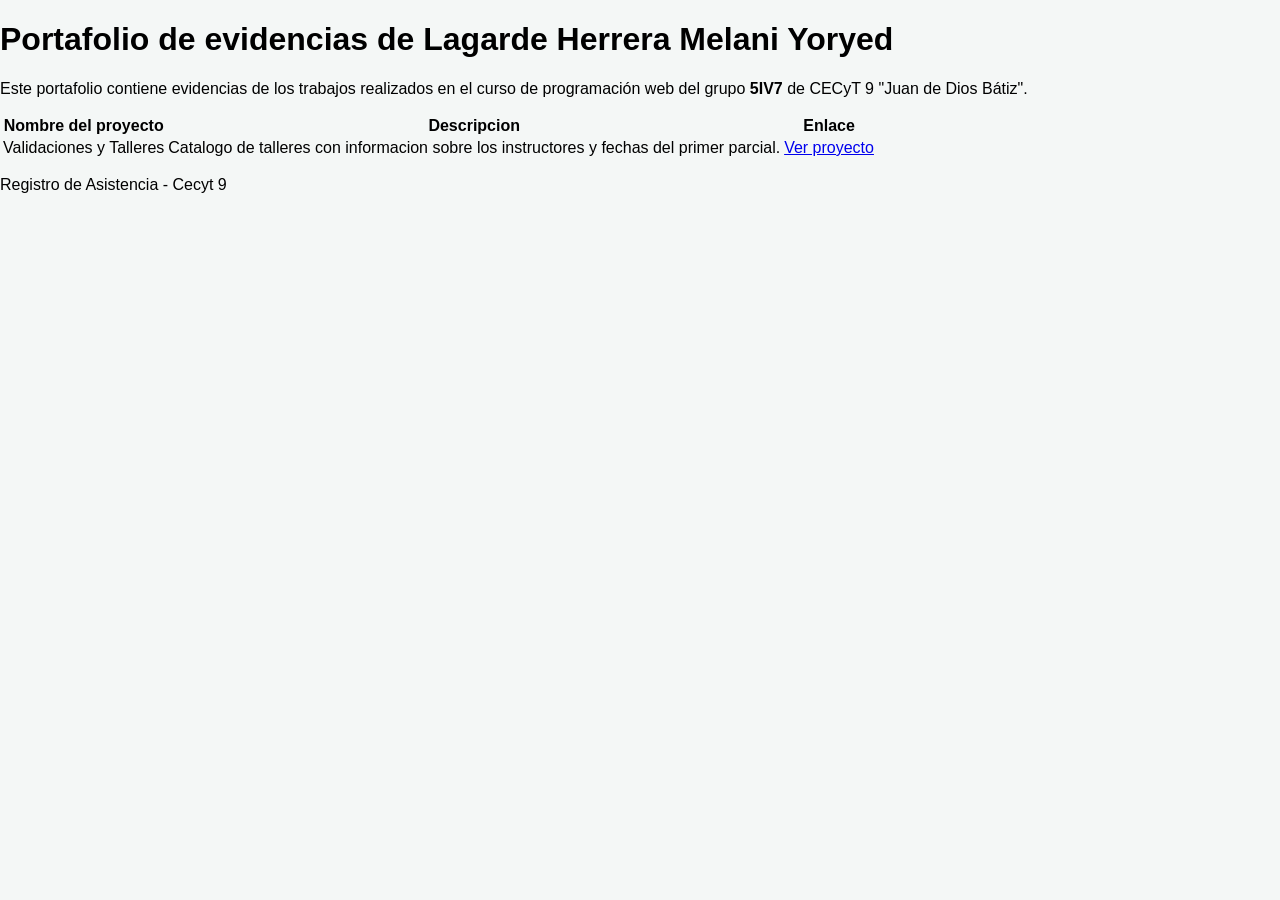
<file: Index.html>
<!DOCTYPE html>
<html lang="es">
<head>
    <meta charset="UTF-8">
    <meta name="viewport" content="width=device-width, initial-scale=1.0">
    <title>Portafolio de Evidencias - Lagarde Herrera Melani Yoryed</title>
   <link rel="stylesheet" href="Primer Parcial/Validaciones/css/style.css">
</head>
<body>
    <div class="container">
        <header>
            <h1>Portafolio de evidencias de Lagarde Herrera Melani Yoryed</h1>
            <p>Este portafolio contiene evidencias de los trabajos realizados en el curso de programación web del grupo <strong>5IV7</strong> de CECyT 9 "Juan de Dios Bátiz".</p>
        </header>

        <main>
            <table class="projects-table">
                <thead>
                    <tr>
                        <th>Nombre del proyecto</th>
                        <th>Descripcion</th>
                        <th>Enlace</th>
                    </tr>
                </thead>
                <tbody>
                    <tr>
                        <td>Validaciones y Talleres</td>
                        <td>Catalogo de talleres con informacion sobre los instructores y fechas del primer parcial.</td>
                        <td><a href="Primer Parcial/Validaciones/index.html">Ver proyecto</a></td>
                    </tr>
                </tbody>
            </table>
        </main>

        <footer>
            <p>Registro de Asistencia - Cecyt 9</p>
        </footer>
    </div>
</body>
</html>
</file>
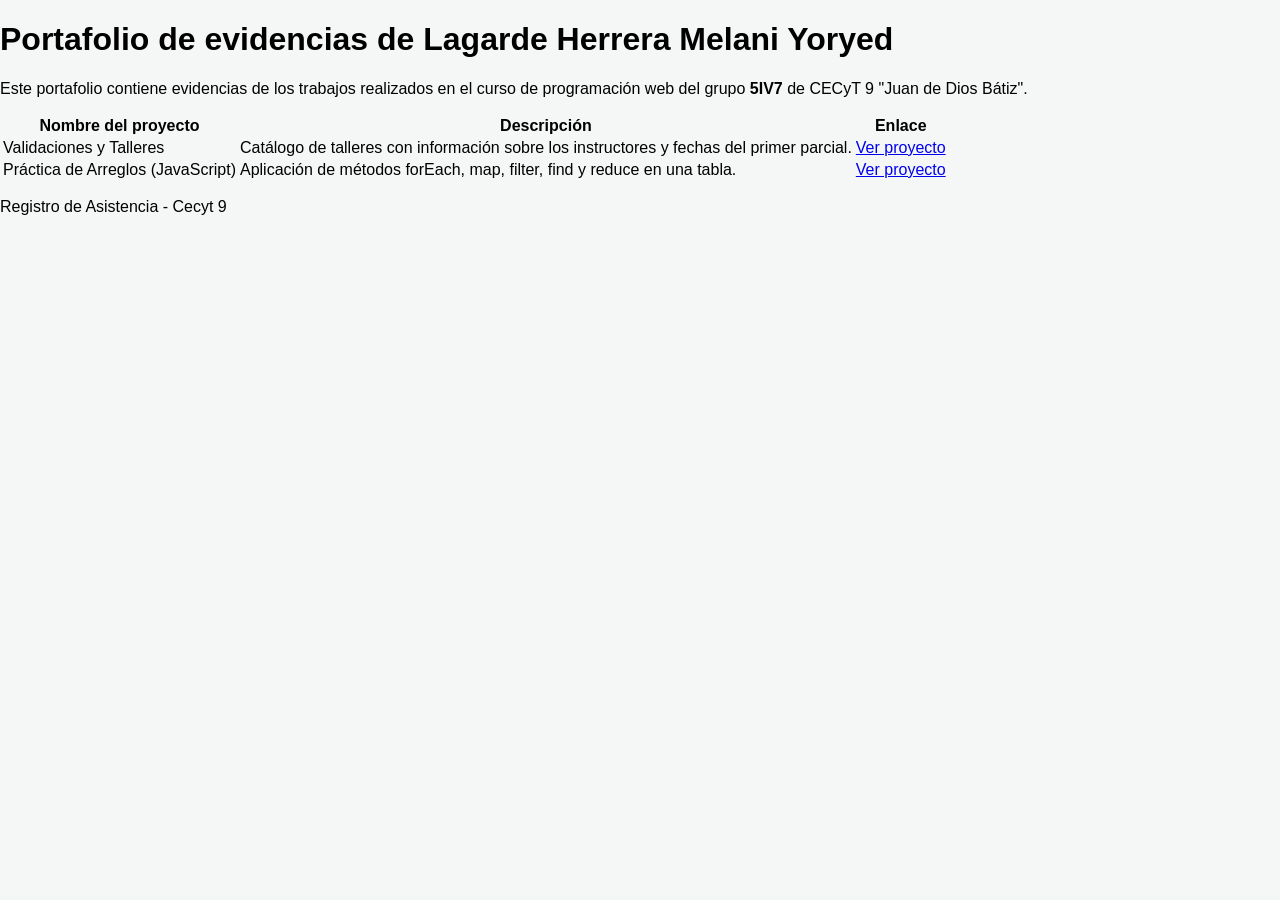
<file: index.html>
<!DOCTYPE html>
<html lang="es">

<head>
    <meta charset="UTF-8">
    <meta name="viewport" content="width=device-width, initial-scale=1.0">

    <title>Portafolio de Evidencias - Lagarde Herrera Melani Yoryed</title>

    <link rel="stylesheet" href="Primer%20Parcial/Validaciones/css/style.css">
</head>

<body>

    <div class="container">

        <header>
            <h1>Portafolio de evidencias de Lagarde Herrera Melani Yoryed</h1>

            <p>
                Este portafolio contiene evidencias de los trabajos realizados
                en el curso de programación web del grupo
                <strong>5IV7</strong> de CECyT 9 "Juan de Dios Bátiz".
            </p>
        </header>

        <main>

            <table class="projects-table">

                <thead>
                    <tr>
                        <th>Nombre del proyecto</th>
                        <th>Descripción</th>
                        <th>Enlace</th>
                    </tr>
                </thead>

                <tbody>

                    <!-- Proyecto 1 -->
                    <tr>
                        <td>Validaciones y Talleres</td>

                        <td>
                            Catálogo de talleres con información sobre
                            los instructores y fechas del primer parcial.
                        </td>

                        <td>
                            <a href="Primer%20Parcial/Validaciones/index.html">
                                Ver proyecto
                            </a>
                        </td>
                    </tr>

                    <!-- Proyecto 2 -->
                    <tr>
                        <td>Práctica de Arreglos (JavaScript)</td>

                        <td>
                            Aplicación de métodos forEach, map, filter,
                            find y reduce en una tabla.
                        </td>

                        <td>
                            <a href="Primer%20Parcial/02%20Ejercicios/index.html">
                                Ver proyecto
                            </a>
                        </td>
                    </tr>

                </tbody>

            </table>

        </main>

        <footer>
            <p>Registro de Asistencia - Cecyt 9</p>
        </footer>

    </div>

</body>
</html>
</file>
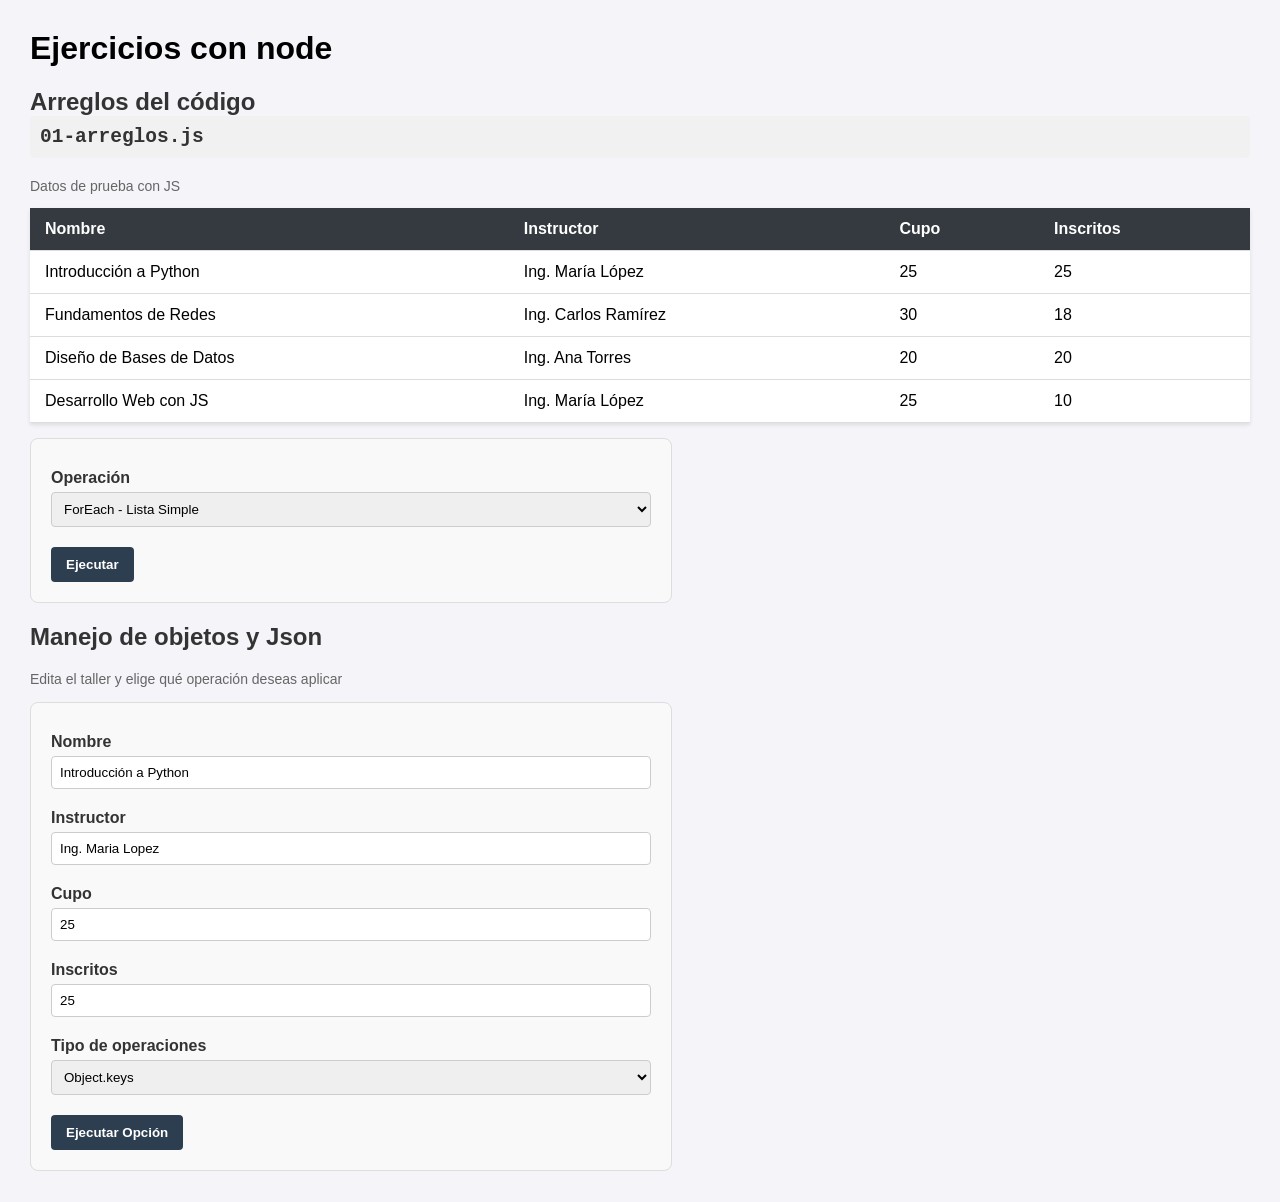
<file: Primer Parcial/02 Ejercisios/index.html>
<!DOCTYPE html>
<html lang="es">
<head>
    <meta charset="UTF-8">
    <meta name="viewport" content="width=device-width, initial-scale=1.0">

    <title>Ejercicios con Node</title>
</head>

<body>

    <script>
        window.location.href = "talleres.html";
    </script>

</body>
</html>
</file>
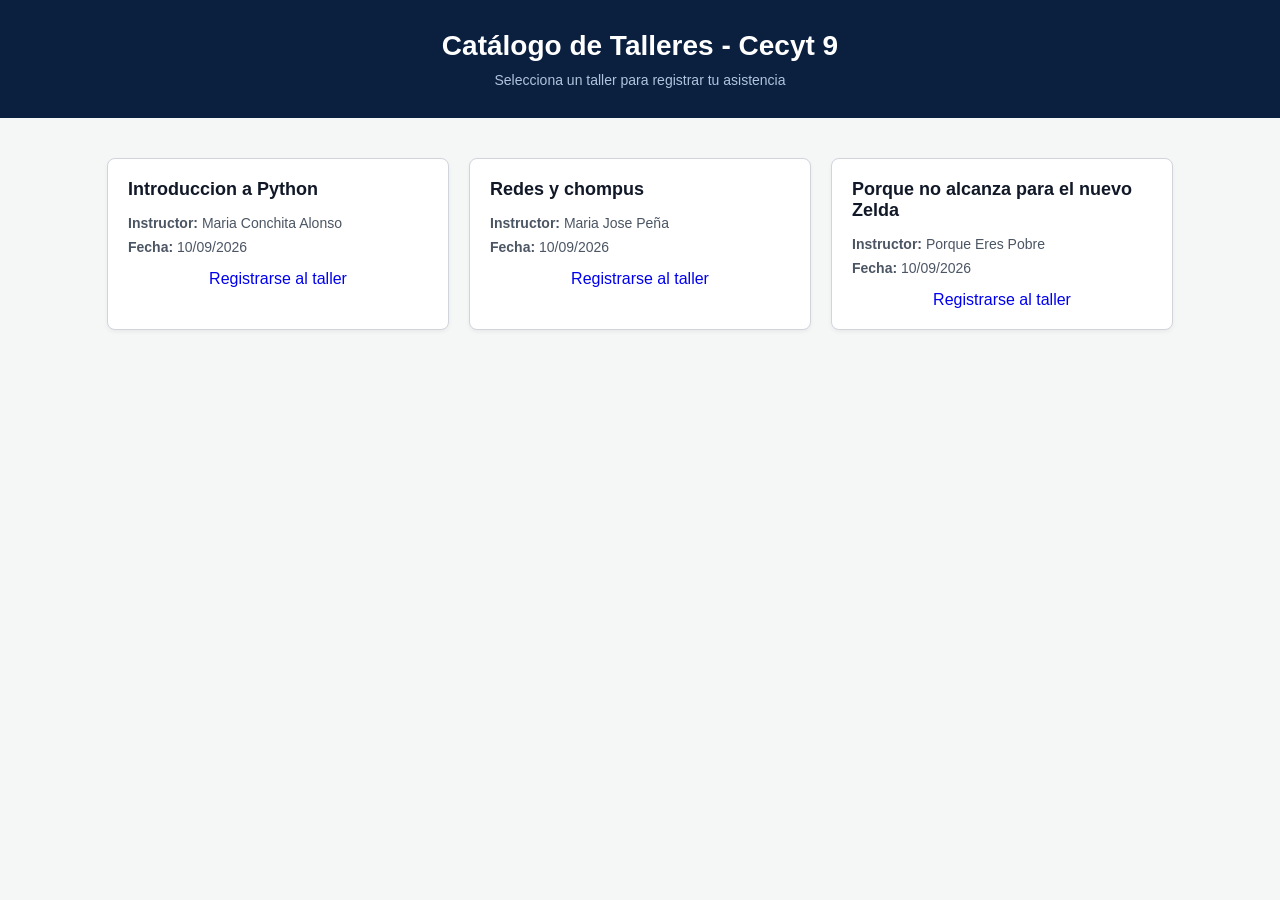
<file: Primer Parcial/Validaciones/index.html>
<!DOCTYPE html>
<html lang="es">
<head>
    <meta charset="UTF-8">
    <meta name="viewport" content="width=device-width, initial-scale=1.0">
    <title>Catálogo de Talleres - Cecyt 9</title>
    <link rel="stylesheet" href="./css/style.css">
</head>
<body>
    <header class="main-header">
        <h1>Catálogo de Talleres - Cecyt 9</h1>
        <p>Selecciona un taller para registrar tu asistencia</p>
    </header>

    <main class="container-talleres">
        <div class="card">
            <h2>Introduccion a Python</h2>
            <p><strong>Instructor:</strong> Maria Conchita Alonso</p>
            <p><strong>Fecha:</strong> 10/09/2026</p>
            <!-- Botón que redirecciona a la página de registro -->
            <a href="registro.html" class="btn-enviar" style="display: block; text-align: center; text-decoration: none; margin-top: 15px;">Registrarse al taller</a>
        </div>

        <div class="card">
            <h2>Redes y chompus</h2>
            <p><strong>Instructor:</strong> Maria Jose Peña</p>
            <p><strong>Fecha:</strong> 10/09/2026</p>
            <!-- Botón que redirecciona a la página de registro -->
            <a href="registro.html" class="btn-enviar" style="display: block; text-align: center; text-decoration: none; margin-top: 15px;">Registrarse al taller</a>
        </div>

        <div class="card">
            <h2>Porque no alcanza para el nuevo Zelda</h2>
            <p><strong>Instructor:</strong> Porque Eres Pobre</p>
            <p><strong>Fecha:</strong> 10/09/2026</p>
            <!-- Botón que redirecciona a la página de registro -->
            <a href="registro.html" class="btn-enviar" style="display: block; text-align: center; text-decoration: none; margin-top: 15px;">Registrarse al taller</a>
        </div>
    </main>
</body>
</html>
</file>
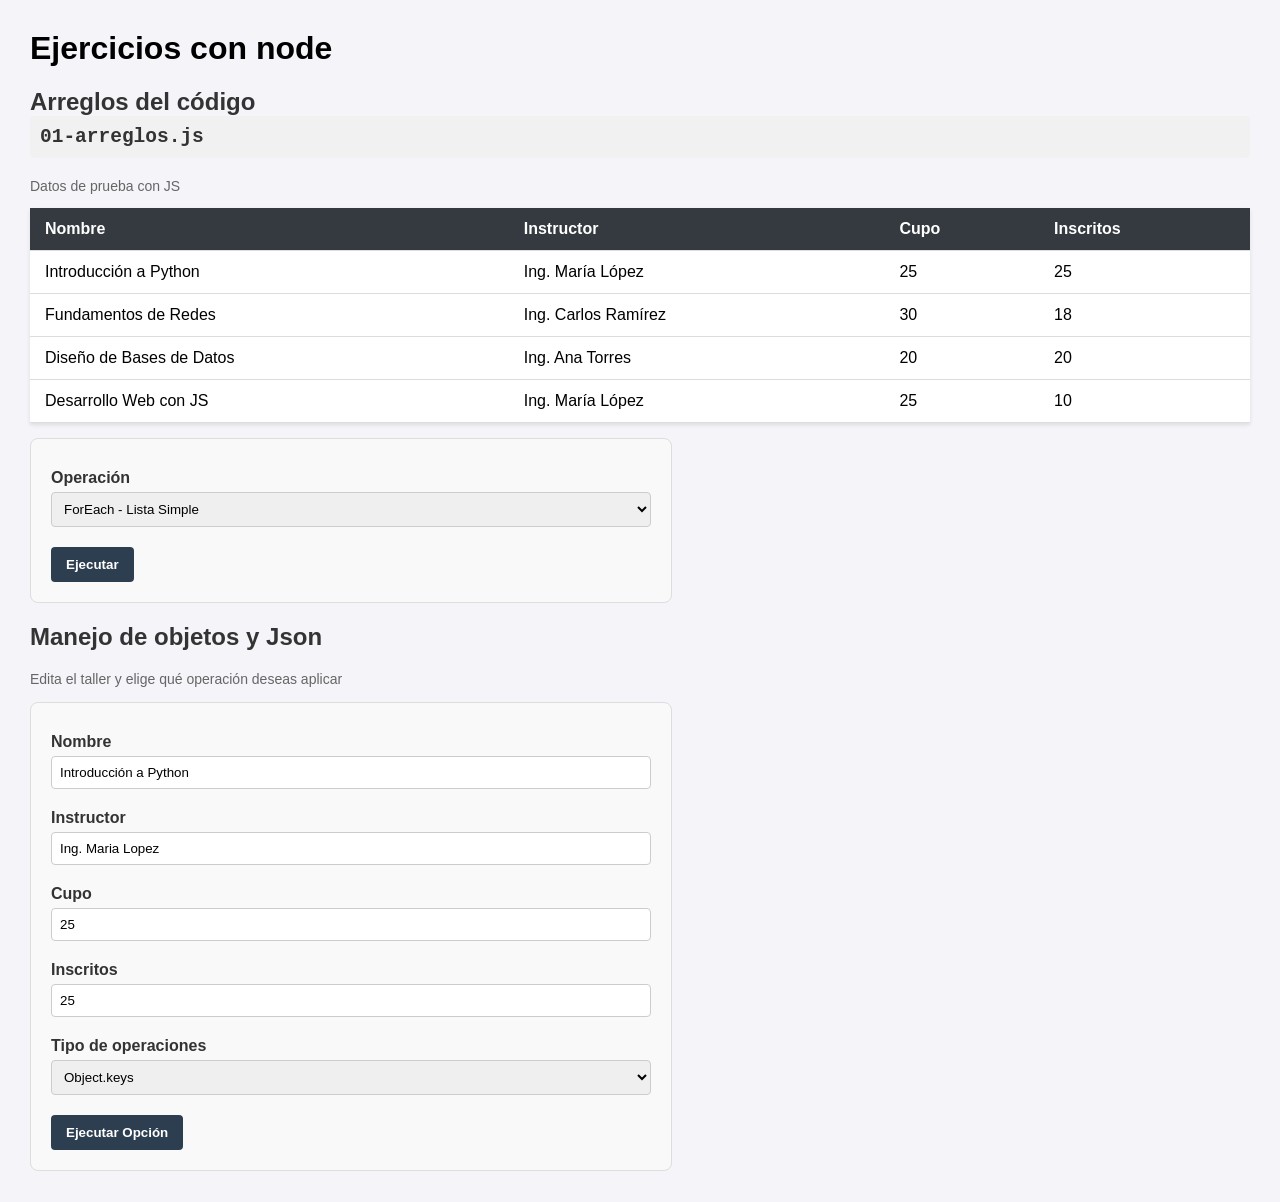
<file: Primer Parcial/02 Ejercisios/talleres.html>
<!DOCTYPE html>
<html lang="es">
<head>
    <meta charset="UTF-8">
    <meta name="viewport" content="width=device-width, initial-scale=1.0">
    <title>Ejercicios con Node</title>
    <link rel="stylesheet" href="css/style.css">
</head>
<body>
   
    <header>
        <h1>Ejercicios con node</h1>
    </header>
    
    <main>
        <!-- Sección 1: Arreglos -->
        <section class="ejercicio">
            <h2 id="titulo-arreglos">Arreglos del código <code>01-arreglos.js</code></h2>
            <p>Datos de prueba con JS</p>
            <div class="tabla-scroll">
                <table id="tabla-talleres">
                    <thead>
                        <tr>
                            <th>Nombre</th>
                            <th>Instructor</th>
                            <th>Cupo</th>
                            <th>Inscritos</th>
                        </tr>
                    </thead>
                    <tbody>
                        <!-- Se llena dinámicamente mediante JavaScript -->
                    </tbody>
                </table>
            </div>

            <form id="form-arreglos" class="formulario">
                <div class="campos">
                    <label for="operacion-arreglo">Operación</label>
                    <select name="operacion-arreglo" id="operacion-arreglo">
                        <option value="forEach">ForEach - Lista Simple</option>
                        <option value="map">map - Copia solo Nombres</option>
                        <option value="filter">filter - Filtrar Talleres con cupo lleno</option>
                        <option value="find">find - Buscar por el nombre del instructor</option>
                    </select>
                </div>

                <button type="submit">Ejecutar</button>
            </form>

            <output class="resultado" id="resultado-arreglo" for="form-arreglos"></output>
        </section>

        <!-- Sección 2: Manejo de Objetos y JSON -->
        <section class="ejercicio" aria-label="titulo-objeto">
            <h2 id="titulo-objeto">Manejo de objetos y Json</h2>
            <p>Edita el taller y elige qué operación deseas aplicar</p>

            <form id="form-objeto" class="formulario">
                <div class="campo">
                    <label for="obj-nombre">Nombre</label>
                    <input type="text" name="obj-nombre" id="obj-nombre" value="Introducción a Python">
                </div>
            
                <div class="campo">
                    <label for="obj-instructor">Instructor</label>
                    <input type="text" name="obj-instructor" id="obj-instructor" value="Ing. Maria Lopez">
                </div>

                <div class="campo">
                    <label for="obj-cupo">Cupo</label>
                    <input type="number" name="obj-cupo" id="obj-cupo" value="25" min="0">
                </div>

                <div class="campo">
                    <label for="obj-inscritos">Inscritos</label>
                    <input type="number" name="obj-inscritos" id="obj-inscritos" value="25" min="0">
                </div>

                <div class="campo">
                    <label for="operacion-objeto">Tipo de operaciones</label>
                    <select name="operacion-objeto" id="operacion-objeto">
                        <option value="keys">Object.keys</option>
                        <option value="values">Object.values</option>
                        <option value="entries">Object.entries</option>
                        <option value="stringify">JSON a Cadena</option>
                        <option value="roundtrip">Ida y vuelta (JSON)</option>
                    </select>
                </div>

                <button type="submit">
                    Ejecutar Opción
                </button>
            </form>

            <output class="resultado" id="resultado-objeto"></output>
        </section>
    </main>

    <script src="js/apps.js"></script>
</body>
</html>
</file>
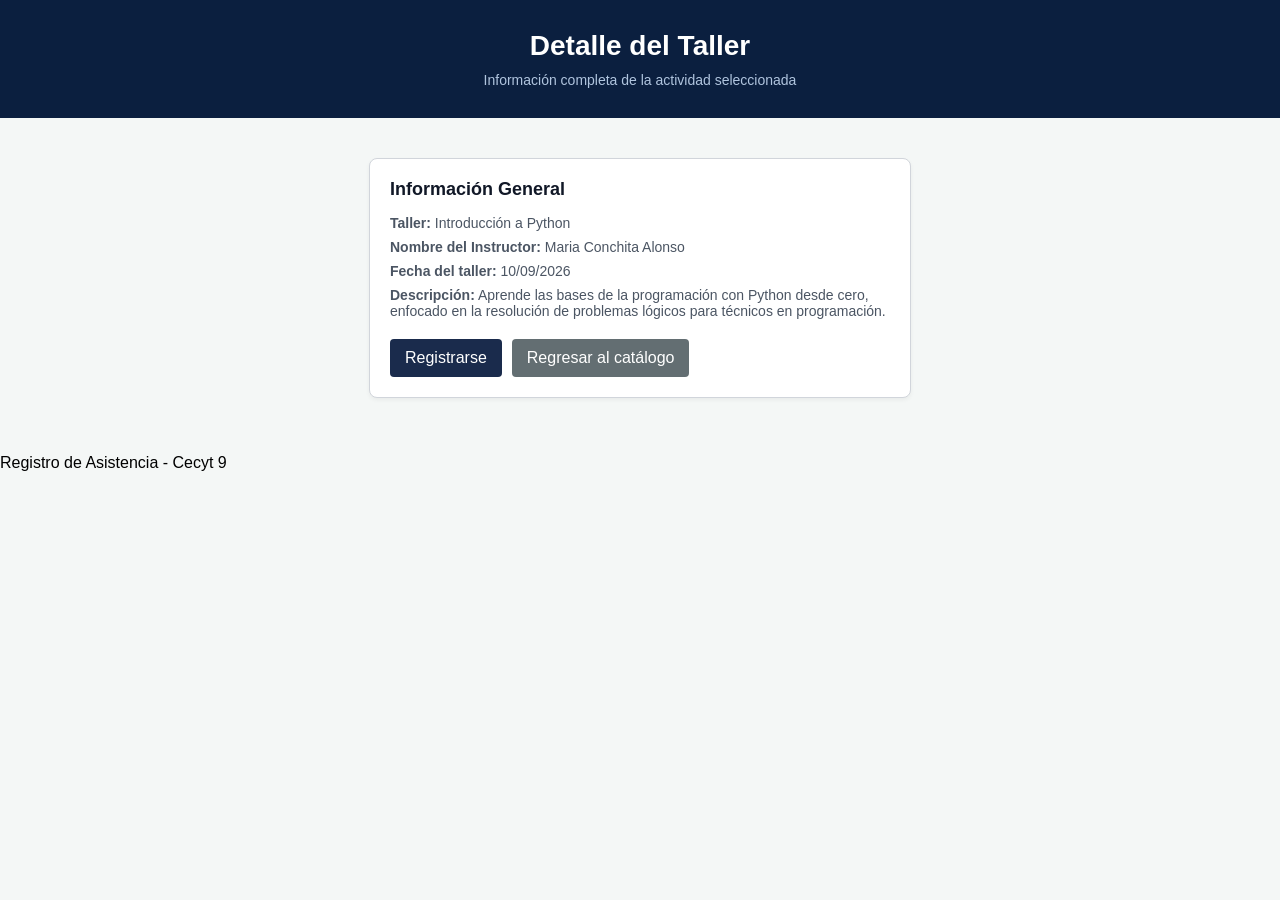
<file: Primer Parcial/Validaciones/detalle.html>
<!DOCTYPE html>
<html lang="es">
<head>
    <meta charset="UTF-8">
    <meta name="viewport" content="width=device-width, initial-scale=1.0">
    <title>Detalle del Taller - Cecyt 9</title>
    <link rel="stylesheet" href="css/style.css">
</head>
<body>
    <header class="main-header">
        <h1>Detalle del Taller</h1>
        <p>Información completa de la actividad seleccionada</p>
    </header>

    <main class="container-talleres">
        <div class="card" style="width: 100%; max-width: 500px;">
            <h2>Información General</h2>
            <p><strong>Taller:</strong> Introducción a Python</p>
            <p><strong>Nombre del Instructor:</strong> Maria Conchita Alonso</p>
            <p><strong>Fecha del taller:</strong> 10/09/2026</p>
            <p><strong>Descripción:</strong> Aprende las bases de la programación con Python desde cero, enfocado en la resolución de problemas lógicos para técnicos en programación.</p>

            <div style="margin-top: 20px; display: flex; gap: 10px;">
                <a href="registro.html" style="background-color: #1a2b4c; color: white; padding: 10px 15px; text-decoration: none; border-radius: 4px; display: inline-block;">Registrarse</a>
                <a href="index.html" style="background-color: #636e72; color: white; padding: 10px 15px; text-decoration: none; border-radius: 4px; display: inline-block;">Regresar al catálogo</a>
            </div>
        </div>
    </main>

    <footer>
        <p>Registro de Asistencia - Cecyt 9</p>
    </footer>
</body>
</html>
</file>
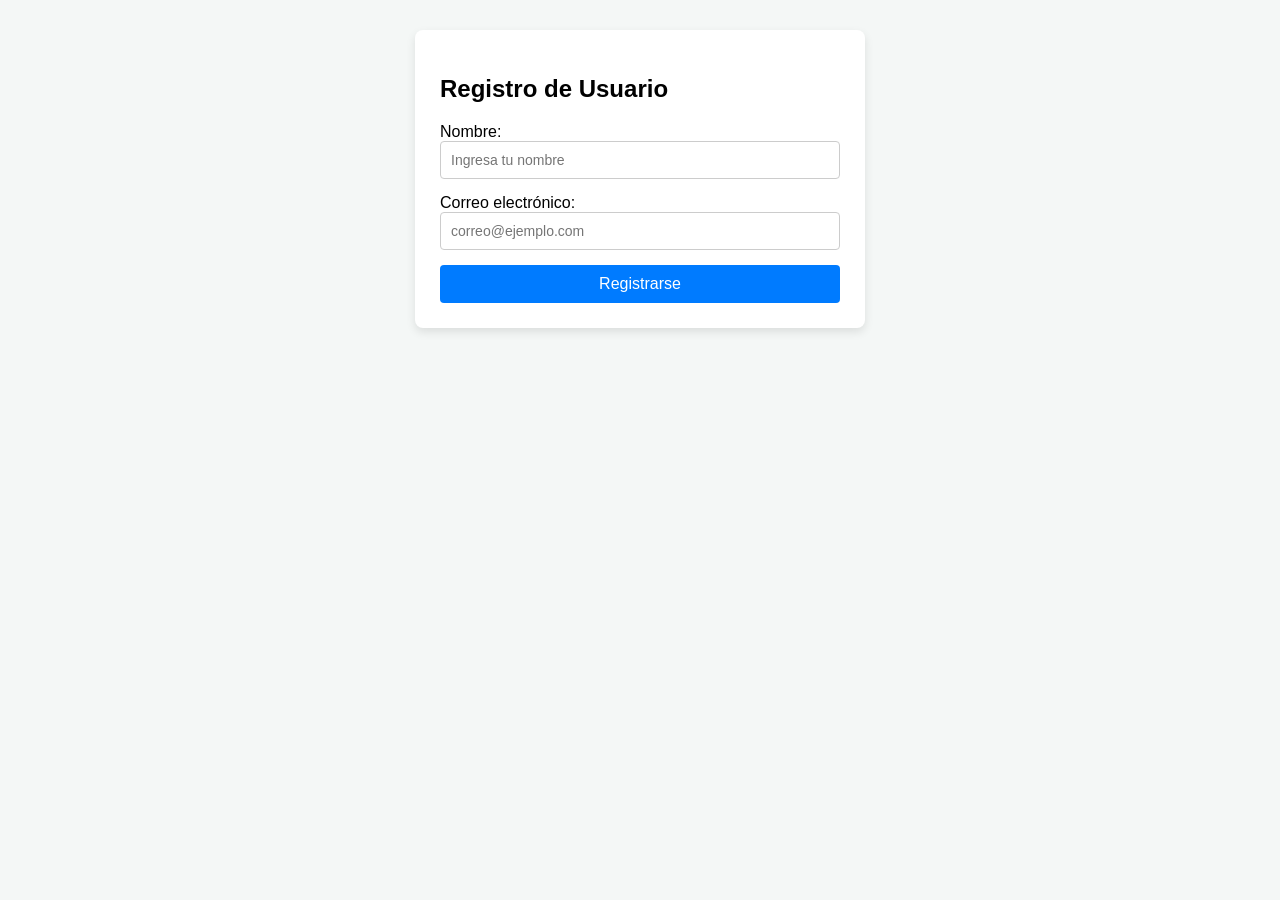
<file: Primer Parcial/Validaciones/registro.html>
<!DOCTYPE html>
<html lang="es">
<head>
    <meta charset="UTF-8">
    <meta name="viewport" content="width=device-width, initial-scale=1.0">
    <title>Registro - Tarea</title>
    <!-- Asegúrate de que la ruta a tu CSS sea correcta -->
    <link rel="stylesheet" href="./css/style.css">
</head>
<body>

    <!-- Ejemplo de mensaje cuando el registro es exitoso (puedes activarlo con JS o dejarlo listo) -->
    <!-- <div class="registro-exitoso">¡Registro completado con éxito!</div> -->

    <form class="formulario-registro">
        <h2>Registro de Usuario</h2>
        
        <label for="nombre">Nombre:</label>
        <input type="text" id="nombre" class="input-campo" required placeholder="Ingresa tu nombre">

        <label for="correo">Correo electrónico:</label>
        <input type="email" id="correo" class="input-campo" required placeholder="correo@ejemplo.com">

        <button type="submit" class="btn-enviar">Registrarse</button>
    </form>

</body>
</html>
</file>
<file: Primer Parcial/Validaciones/css/style.css>
/* --- ESTILOS GENERALES Y DEL INDEX (Catálogo) --- */
body {
    font-family: Arial, sans-serif;
    background-color: #f4f7f6;
    margin: 0;
    padding: 0;
}

.main-header {
    background-color: #0b1f3f;
    color: white;
    text-align: center;
    padding: 30px 20px;
}

.main-header h1 {
    margin: 0 0 10px 0;
    font-size: 28px;
}

.main-header p {
    margin: 0;
    font-size: 14px;
    color: #b0c4de;
}

.container-talleres {
    display: flex;
    justify-content: center;
    flex-wrap: wrap;
    gap: 20px;
    padding: 40px 20px;
}

.card {
    background: #ffffff;
    border: 1px solid #d1d5db;
    border-radius: 8px;
    padding: 20px;
    width: 300px;
    box-shadow: 0 2px 4px rgba(0,0,0,0.05);
}

.card h2 {
    font-size: 18px;
    margin-top: 0;
    color: #111827;
}

.card p {
    font-size: 14px;
    color: #4b5563;
    margin: 8px 0;
}

/* --- ESTILOS REQUERIDOS PARA LA TAREA (Formulario, Inputs y Botones) --- */
form.formulario-registro {
    background: #ffffff;
    max-width: 400px;
    margin: 30px auto;
    padding: 25px;
    border-radius: 8px;
    box-shadow: 0 4px 10px rgba(0, 0, 0, 0.1);
}

input.input-campo {
    width: 100%;
    padding: 10px;
    margin-bottom: 15px;
    border: 1px solid #ccc;
    border-radius: 4px;
    box-sizing: border-box;
    font-size: 14px;
}

button.btn-enviar {
    background-color: #007bff;
    color: white;
    padding: 10px 15px;
    border: none;
    border-radius: 4px;
    font-size: 16px;
    cursor: pointer;
    width: 100%;
    transition: background-color 0.3s ease;
}

button.btn-enviar:hover {
    background-color: #0056b3;
}

input.input-campo:invalid:focus {
    border-color: #dc3545;
    background-color: #fff8f8;
    outline: none;
}

.registro-exitoso {
    background-color: #d4edda;
    color: #155724;
    padding: 15px;
    border: 1px solid #c3e6cb;
    border-radius: 4px;
    text-align: center;
    max-width: 400px;
    margin: 20px auto;
}
</file>
<file: Primer Parcial/02 Ejercisios/css/style.css>
body {
    font-family: Arial, sans-serif;
    background-color: #f4f4f9;
    margin: 30px;
}
h2 {
    color: #333;
}
p {
    color: #666;
    font-size: 14px;
}
table {
    width: 100%;
    border-collapse: collapse;
    background: white;
    box-shadow: 0 2px 4px rgba(0,0,0,0.1);
    margin-top: 10px;
}
th, td {
    padding: 12px 15px;
    text-align: left;
    border-bottom: 1px solid #ddd;
}
th {
    background-color: #343a40;
    color: white;
    font-weight: 600;
}
tr:hover {
    background-color: #f1f1f1;
}

/* Estilos para formularios y elementos interactivos */
form {
    background-color: #f9f9f9;
    padding: 20px;
    border-radius: 8px;
    border: 1px solid #ddd;
    margin-top: 15px;
    margin-bottom: 20px;
    max-width: 600px;
}

label {
    display: block;
    margin-top: 10px;
    font-weight: bold;
    color: #333;
}

input[type="text"],
input[type="number"],
select {
    width: 100%;
    padding: 8px;
    margin-top: 5px;
    margin-bottom: 10px;
    border: 1px solid #ccc;
    border-radius: 4px;
    box-sizing: border-box;
}

button {
    background-color: #2c3e50;
    color: white;
    padding: 10px 15px;
    border: none;
    border-radius: 4px;
    cursor: pointer;
    font-weight: bold;
    margin-top: 10px;
}

button:hover {
    background-color: #34495e;
}

pre, code {
    background-color: #f1f1f1;
    padding: 10px;
    border-radius: 4px;
    display: block;
    white-space: pre-wrap;
}
</file>
